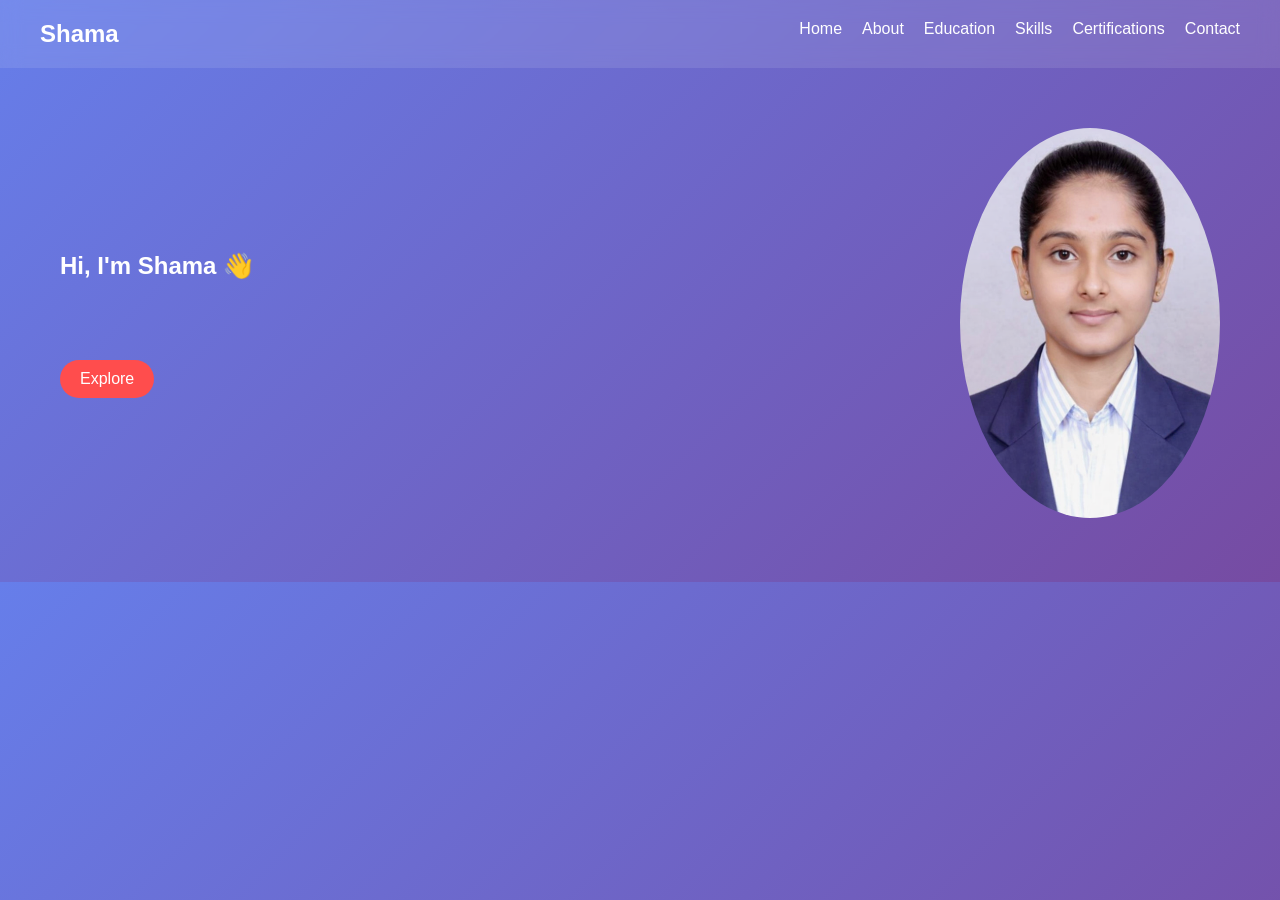
<file: index.html>
<!DOCTYPE html>
<html>
<head>
<title>Home</title>
<link rel="stylesheet" href="style.css">
<script src="script.js"></script>
</head>
<body>

<nav>
<h2>Shama</h2>
<ul>
<li><a href="index.html">Home</a></li>
<li><a href="about.html">About</a></li>
<li><a href="education.html">Education</a></li>
<li><a href="skills.html">Skills</a></li>
<li><a href="certificates.html">Certifications</a></li>
<li><a href="contact.html">Contact</a></li>
</ul>
</nav>

<section class="hero">

<div>
<h1>Hi, I'm Shama 👋</h1>

<a href="about.html" class="btn explore-btn">Explore</a>

</div>

<div class="image">
<img src="shamaphoto.png">

</section>

</body>
</html>
</file>
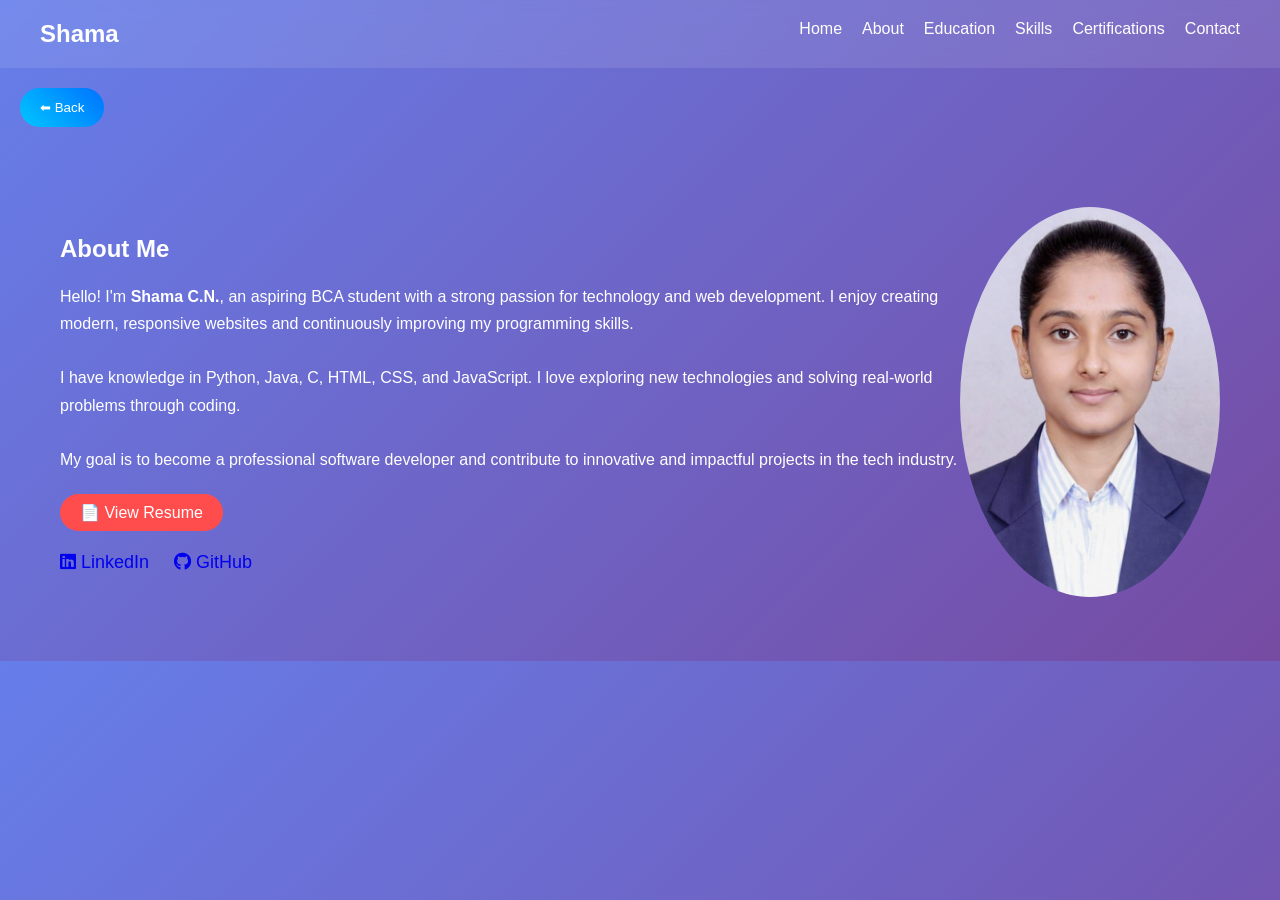
<file: about.html>
<!DOCTYPE html>
<html lang="en">
<head>
  <meta charset="UTF-8">
  <meta name="viewport" content="width=device-width, initial-scale=1.0">
  <title>About - Shama Portfolio</title>
  <link rel="stylesheet" href="style.css">
  <!-- Font Awesome for social icons -->
  <link rel="stylesheet" href="https://cdnjs.cloudflare.com/ajax/libs/font-awesome/6.4.0/css/all.min.css">
</head>
<body>

  <!-- NAVBAR -->
  <nav>
    <h2>
      <a href="https://www.linkedin.com/in/shama-cn-21a8a2398?utm_source=share_via&utm_content=profile&utm_medium=member_android" target="_blank" style="color:white; text-decoration:none;">
        Shama
      </a>
    </h2>

    <ul>
      <li><a href="index.html">Home</a></li>
      <li><a href="about.html">About</a></li>
      <li><a href="education.html">Education</a></li>
      <li><a href="skills.html">Skills</a></li>
      <li><a href="certificates.html">Certifications</a></li>
      <li><a href="contact.html">Contact</a></li>
    </ul>
  </nav>

  <!-- BACK BUTTON -->
  <button class="back-btn" onclick="history.back()">⬅ Back</button>

  <!-- ABOUT SECTION -->
  <section class="hero">

    <div class="about-text">
      <h1>About Me</h1>

      <p style="margin-top:20px; line-height:1.7;">
        Hello! I'm <b>Shama C.N.</b>, an aspiring BCA student with a strong passion for technology and web development. 
        I enjoy creating modern, responsive websites and continuously improving my programming skills.
        <br><br>
        I have knowledge in Python, Java, C, HTML, CSS, and JavaScript. I love exploring new technologies and solving real-world problems through coding.
        <br><br>
        My goal is to become a professional software developer and contribute to innovative and impactful projects in the tech industry.
      </p>

      <!-- RESUME BUTTON -->
      <div style="margin-top:30px;">
        <a href="Resume.jpeg" class="btn" target="_blank">📄 View Resume</a>
      </div>

      <!-- SOCIAL LINKS -->
      <div style="margin-top:30px;">
        <a href="https://www.linkedin.com/in/shama-cn-21a8a2398/" target="_blank" style="margin-right:20px; text-decoration:none; font-size:18px;">
          <i class="fab fa-linkedin"></i> LinkedIn
        </a>

        <a href="https://github.com/Shama-CN22" target="_blank" style="text-decoration:none; font-size:18px;">
          <i class="fab fa-github"></i> GitHub
        </a>
      </div>

    </div>

    <!-- IMAGE -->
    <div class="image">
      <img src="shamaphoto.png" alt="Shama Photo">
    </div>

  </section>

</body>
</html>
</file>
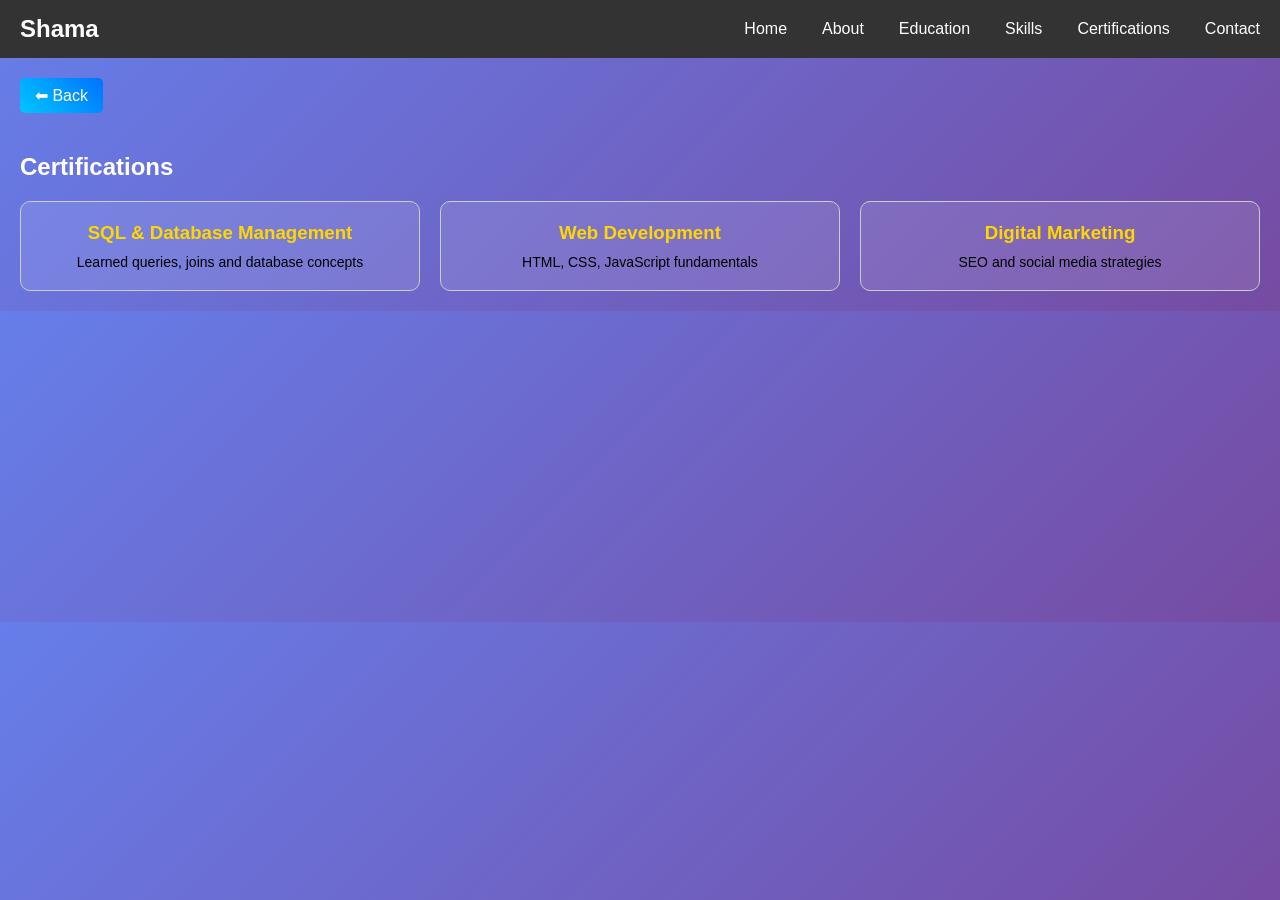
<file: certificates.html>
<!DOCTYPE html>
<html lang="en">
<head>
<meta charset="UTF-8">
<meta name="viewport" content="width=device-width, initial-scale=1.0">
<title>Certifications - Shama Portfolio</title>
<link rel="stylesheet" href="style.css">
<style>
/* Quick CSS for cards and grid */
body {
  font-family: Arial, sans-serif;
  margin: 0;
  padding: 0;
}

nav {
  background-color: #333;
  color: #fff;
  padding: 15px 20px;
  display: flex;
  align-items: center;
  justify-content: space-between;
}

nav h2 {
  margin: 0;
}

nav ul {
  list-style: none;
  display: flex;
  gap: 15px;
  margin: 0;
  padding: 0;
}

nav ul li a {
  color: #fff;
  text-decoration: none;
}

nav ul li a:hover {
  text-decoration: underline;
}

.back-btn {
  margin: 20px;
  padding: 8px 15px;
  background-color: #f0f0f0;
  border: none;
  cursor: pointer;
  font-size: 16px;
  border-radius: 5px;
}

.back-btn:hover {
  background-color: #ddd;
}

.page {
  padding: 20px;
}

.grid {
  display: grid;
  grid-template-columns: repeat(auto-fit, minmax(220px, 1fr));
  gap: 20px;
  margin-top: 20px;
}

.card {
  display: block;
  padding: 20px;
  border: 1px solid #ccc;
  border-radius: 10px;
  text-align: center;
  text-decoration: none;
  color: black;
  transition: transform 0.3s, box-shadow 0.3s;
}

.card:hover {
  transform: translateY(-5px);
  box-shadow: 0 5px 15px rgba(0,0,0,0.2);
}
</style>
</head>
<body>

<nav>
  <h2>Shama</h2>
  <ul>
    <li><a href="index.html">Home</a></li>
    <li><a href="about.html">About</a></li>
    <li><a href="education.html">Education</a></li>
    <li><a href="skills.html">Skills</a></li>
    <li><a href="certificates.html">Certifications</a></li>
    <li><a href="contact.html">Contact</a></li>
  </ul>
</nav>

<button class="back-btn" onclick="history.back()">⬅ Back</button>

<section class="page">

  <h1>Certifications</h1>

  <div class="grid">

    <a href="database and sql.jpg" target="_blank" class="card">
      <h3>SQL & Database Management</h3>
      <p>Learned queries, joins and database concepts</p>
    </a>

    <a href="database.pdf" target="_blank" class="card">
      <h3>Web Development</h3>
      <p>HTML, CSS, JavaScript fundamentals</p>
    </a>

    <a href="Shama C NDm.pdf" target="_blank" class="card">
      <h3>Digital Marketing</h3>
      <p>SEO and social media strategies</p>
    </a>

  </div>

</section>

</body>
</html>
</file>
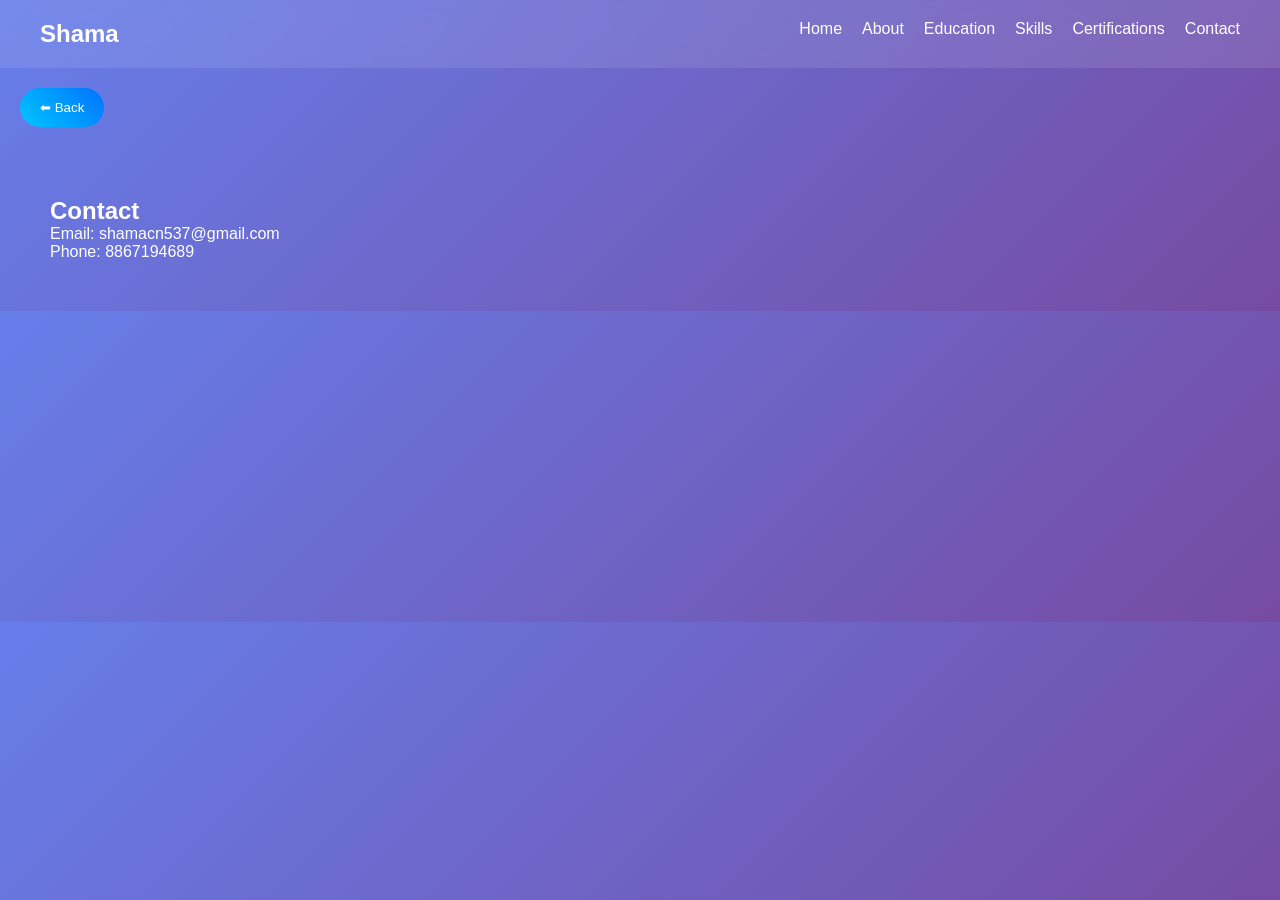
<file: contact.html>
<!DOCTYPE html>
<html>
<head>
<title>Contact</title>
<link rel="stylesheet" href="style.css">
</head>
<body>

<nav>
<h2>Shama</h2>
<ul>
<li><a href="index.html">Home</a></li>
<li><a href="about.html">About</a></li>
<li><a href="education.html">Education</a></li>
<li><a href="skills.html">Skills</a></li>
<li><a href="certificates.html">Certifications</a></li>
<li><a href="contact.html">Contact</a></li>
</ul>
</nav>

<button class="back-btn" onclick="history.back()">⬅ Back</button>

<section class="page">
<h1>Contact</h1>

<p>Email: shamacn537@gmail.com</p>
<p>Phone: 8867194689</p>

</section>

</body>
</html>
</file>
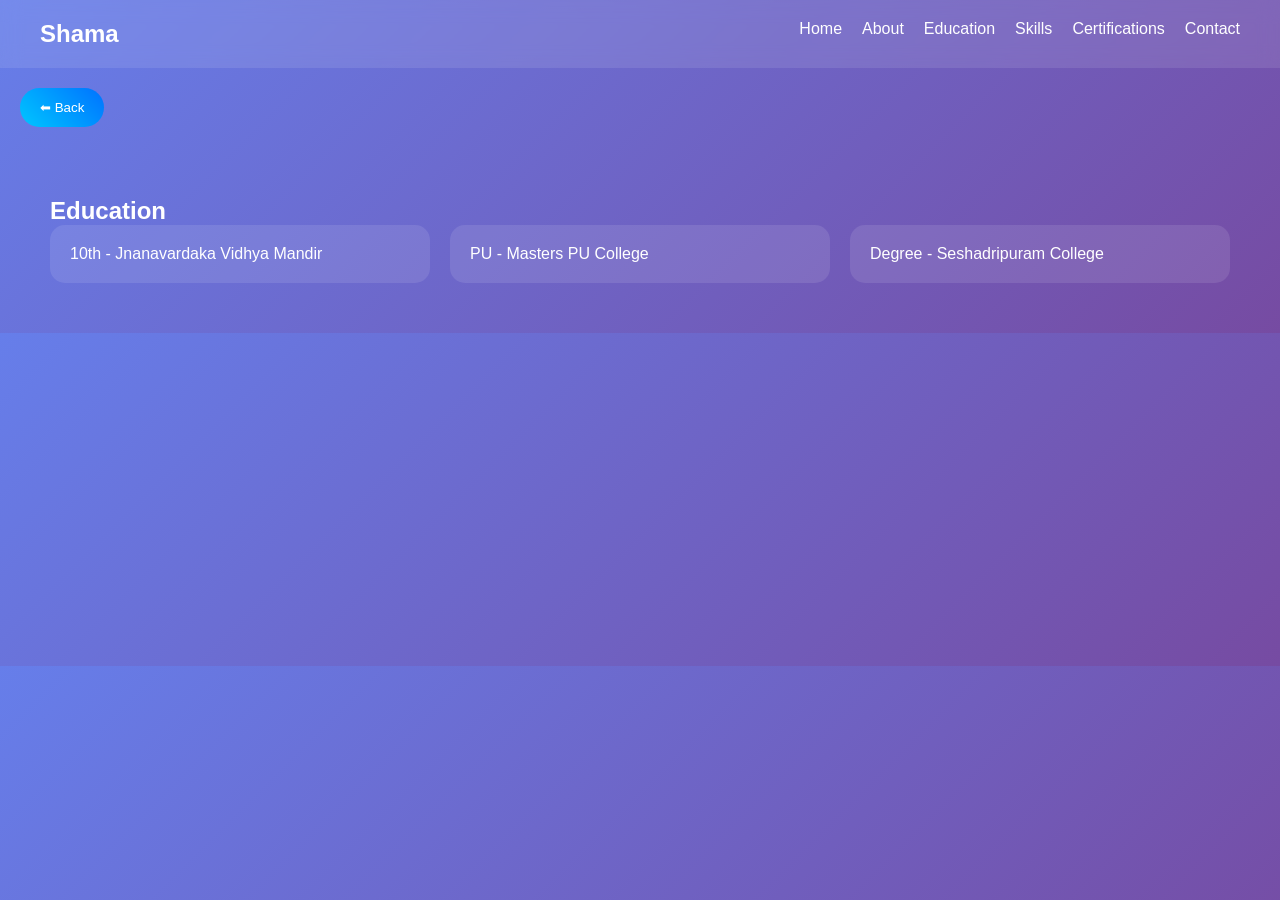
<file: education.html>
<!DOCTYPE html>
<html>
<head>
<title>Education</title>
<link rel="stylesheet" href="style.css">
</head>
<body>

<nav>
<h2>Shama</h2>
<ul>
<li><a href="index.html">Home</a></li>
<li><a href="about.html">About</a></li>
<li><a href="education.html">Education</a></li>
<li><a href="skills.html">Skills</a></li>
<li><a href="certifications.html">Certifications</a></li>
<li><a href="contact.html">Contact</a></li>
</ul>
</nav>

<button class="back-btn" onclick="history.back()">⬅ Back</button>

<section class="page">
<h1>Education</h1>

<div class="grid">
<div class="card">10th - Jnanavardaka Vidhya Mandir</div>
<div class="card">PU - Masters PU College</div>
<div class="card">Degree - Seshadripuram College</div>
</div>

</section>

</body>
</html>
</file>
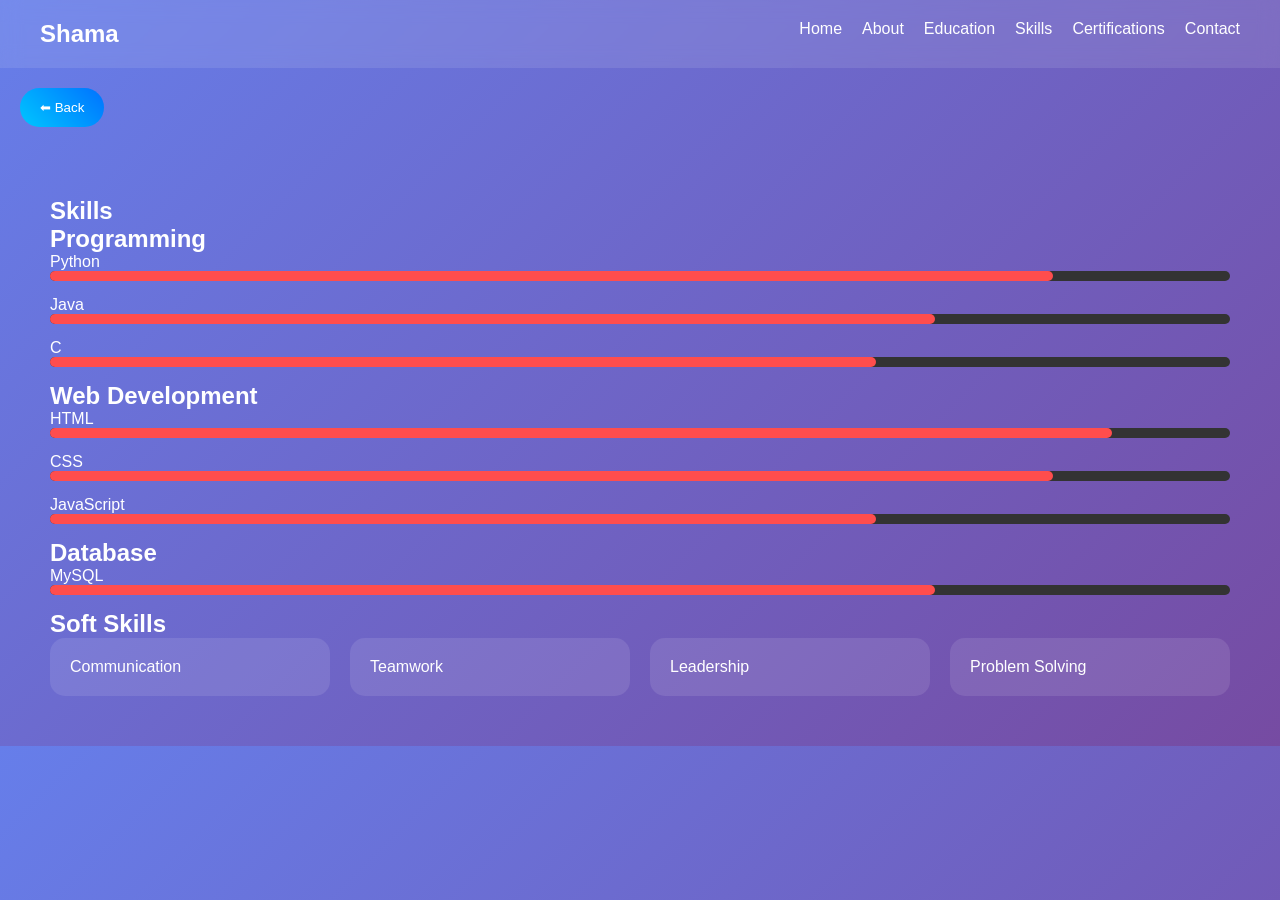
<file: skills.html>
<!DOCTYPE html>
<html>
<head>
<title>Skills</title>
<link rel="stylesheet" href="style.css">
</head>
<body>

<nav>
<h2>Shama</h2>
<ul>
<li><a href="index.html">Home</a></li>
<li><a href="about.html">About</a></li>
<li><a href="education.html">Education</a></li>
<li><a href="skills.html">Skills</a></li>
<li><a href="certificates.html">Certifications</a></li>
<li><a href="contact.html">Contact</a></li>
</ul>
</nav>

<button class="back-btn" onclick="history.back()">⬅ Back</button>

<section class="page">

<h1>Skills</h1>

<h2>Programming</h2>
<p>Python</p><div class="bar"><div class="fill" style="width:85%"></div></div>
<p>Java</p><div class="bar"><div class="fill" style="width:75%"></div></div>
<p>C</p><div class="bar"><div class="fill" style="width:70%"></div></div>

<h2>Web Development</h2>
<p>HTML</p><div class="bar"><div class="fill" style="width:90%"></div></div>
<p>CSS</p><div class="bar"><div class="fill" style="width:85%"></div></div>
<p>JavaScript</p><div class="bar"><div class="fill" style="width:70%"></div></div>

<h2>Database</h2>
<p>MySQL</p><div class="bar"><div class="fill" style="width:75%"></div></div>

<h2>Soft Skills</h2>
<div class="grid">
<div class="card">Communication</div>
<div class="card">Teamwork</div>
<div class="card">Leadership</div>
<div class="card">Problem Solving</div>
</div>

</section>

</body>
</html>
</file>
<file: style.css>
*{
margin:0;
padding:0;
box-sizing:border-box;
font-family:'Poppins',sans-serif;
}

body{
background:linear-gradient(135deg,#667eea,#764ba2);
color:white;
}

/* NAVBAR */
nav{
display:flex;
justify-content:space-between;
padding:20px 40px;
background:rgba(255,255,255,0.1);
backdrop-filter:blur(10px);
}

nav ul{
display:flex;
list-style:none;
}

nav ul li{
margin-left:20px;
}

nav ul li a{
color:white;
text-decoration:none;
}

/* HERO */
.hero{
display:flex;
justify-content:space-between;
align-items:center;
padding:60px;
}

/* IMAGE */
.image img{
width:260px;
border-radius:50%;
}

/* BUTTON */
.btn{
padding:10px 20px;
background:#ff4d4d;
border-radius:20px;
color:white;
text-decoration:none;
}

/* EXPLORE BUTTON FIX */
.explore-btn{
display:inline-block;
margin-top:80px;
transition:0.3s;
}
.explore-btn:hover{
transform:scale(1.1);
box-shadow:0 0 15px #ff4d4d;
}

/* BACK BUTTON */
.back-btn{
margin:20px;
padding:12px 20px;
border-radius:25px;
background:linear-gradient(45deg,#00c6ff,#0072ff);
border:none;
color:white;
cursor:pointer;
}

/* PAGE */
.page{
padding:50px;
}

/* GRID */
.grid{
display:grid;
grid-template-columns:repeat(auto-fit,minmax(250px,1fr));
gap:20px;
}

/* CARD */
.card{
padding:20px;
border-radius:15px;
background:rgba(255,255,255,0.1);
}

/* SKILLS */
.bar{
height:10px;
background:#333;
border-radius:10px;
margin-bottom:15px;
}
.fill{
height:10px;
background:#ff4d4d;
border-radius:10px;
}

/* CERTIFICATIONS STYLE */
.card h3{
margin-bottom:10px;
color:#ffd700;
}
.card p{
font-size:14px;
}
</file>
